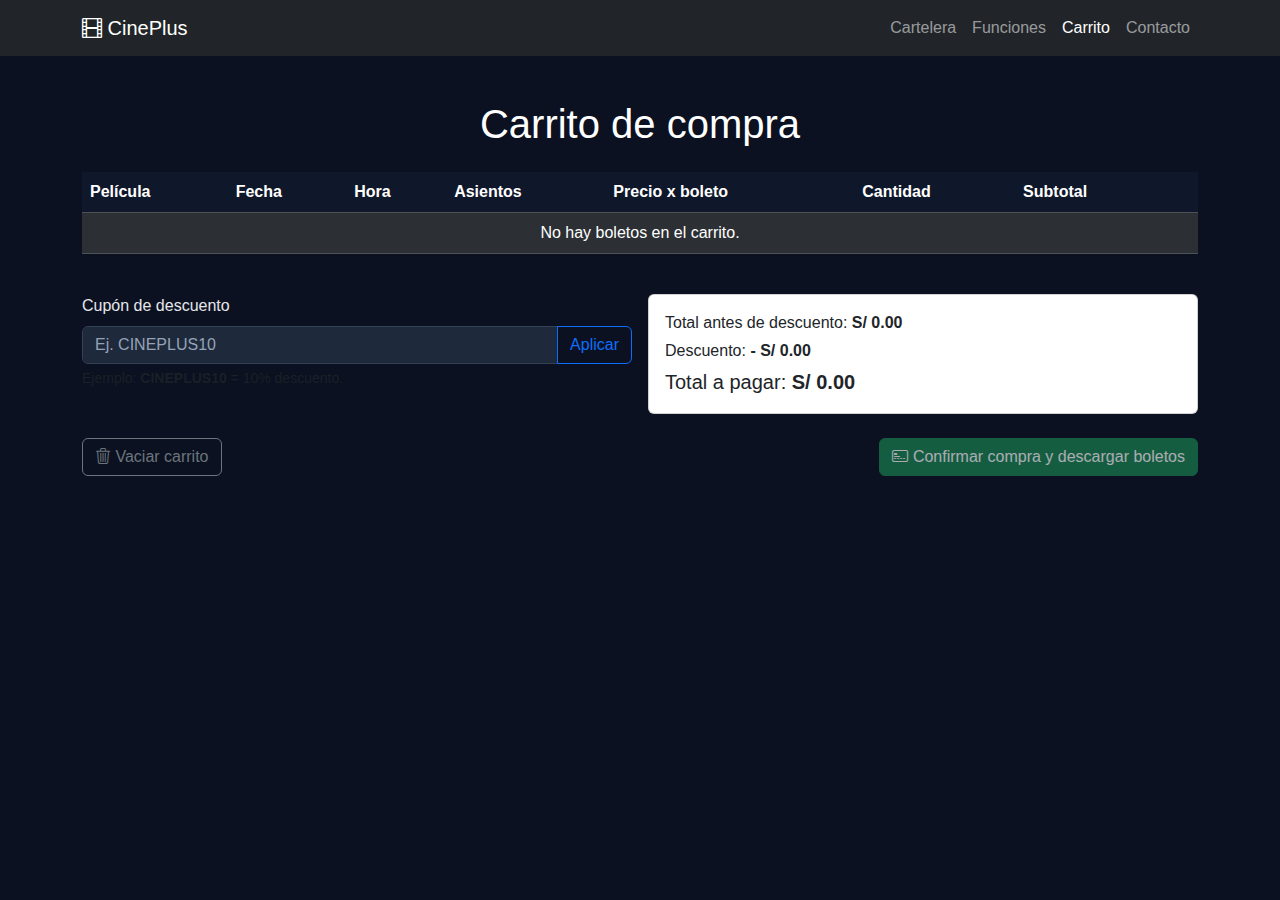
<file: Cineplus Julien/carrito.html>
<!DOCTYPE html>
<html lang="es">
<head>
    <meta charset="UTF-8">
    <meta name="viewport" content="width=device-width, initial-scale=1.0">
    <title>CinePlus - Carrito</title>

    <link href="https://cdn.jsdelivr.net/npm/bootstrap@5.3.3/dist/css/bootstrap.min.css" rel="stylesheet">
    <link rel="stylesheet" href="https://cdn.jsdelivr.net/npm/bootstrap-icons@1.11.3/font/bootstrap-icons.css">
    <link rel="stylesheet" href="css/estilos.css">
</head>
<body>
    <!-- NAVBAR -->
    <nav class="navbar navbar-expand-lg navbar-dark bg-dark mb-4">
        <div class="container">
            <a class="navbar-brand" href="index.html">
                <i class="bi bi-film"></i> CinePlus
            </a>
            <button class="navbar-toggler" type="button" data-bs-toggle="collapse"
                    data-bs-target="#navbarCineplus" aria-controls="navbarCineplus"
                    aria-expanded="false" aria-label="Toggle navigation">
                <span class="navbar-toggler-icon"></span>
            </button>
            <div class="collapse navbar-collapse" id="navbarCineplus">
                <ul class="navbar-nav ms-auto">
                    <li class="nav-item"><a class="nav-link" href="index.html">Cartelera</a></li>
                    <li class="nav-item"><a class="nav-link" href="funciones.html">Funciones</a></li>
                    <li class="nav-item"><a class="nav-link active" href="carrito.html">Carrito</a></li>
                    <li class="nav-item"><a class="nav-link" href="contacto.html">Contacto</a></li>
                </ul>
            </div>
        </div>
    </nav>

    <!-- CONTENIDO -->
    <main class="container contenedor mb-5">
        <h1 class="mb-4 text-center">Carrito de compra</h1>

        <div id="alertasCarrito"></div>

        <div class="table-responsive mb-4">
            <table class="table table-striped table-dark tabla-carrito align-middle">
                <thead>
                    <tr>
                        <th>Película</th>
                        <th>Fecha</th>
                        <th>Hora</th>
                        <th>Asientos</th>
                        <th>Precio x boleto</th>
                        <th>Cantidad</th>
                        <th>Subtotal</th>
                        <th></th>
                    </tr>
                </thead>
                <tbody id="tbodyCarrito">
                    <!-- Items generados por carrito.js -->
                </tbody>
            </table>
</div>

        <section class="row g-3 mb-4">
            <div class="col-12 col-md-6">
                <label for="cuponDescuento" class="form-label">Cupón de descuento</label>
                <div class="input-group">
                    <input type="text" id="cuponDescuento" class="form-control" placeholder="Ej. CINEPLUS10">
                    <button id="btnAplicarCupon" class="btn btn-outline-primary">Aplicar</button>
                </div>
                <div class="form-text">Ejemplo: <strong>CINEPLUS10</strong> = 10% descuento.</div>
            </div>

            <div class="col-12 col-md-6">
                <div class="card">
                    <div class="card-body text-dark">
                        <p class="mb-1">
                            Total antes de descuento:
                            <strong>S/ <span id="totalBruto">0.00</span></strong>
                        </p>
                        <p class="mb-1">
                            Descuento:
                            <strong>- S/ <span id="montoDescuento">0.00</span></strong>
                        </p>
                        <p class="mb-0 fs-5">
                            Total a pagar:
                            <strong>S/ <span id="totalPagar">0.00</span></strong>
                        </p>
                    </div>
                </div>
            </div>
        </section>

        <section class="d-flex flex-column flex-md-row gap-3 justify-content-between">
            <button id="btnVaciarCarrito" class="btn btn-outline-secondary">
                <i class="bi bi-trash3"></i> Vaciar carrito
            </button>
            <button id="btnConfirmarCompra" class="btn btn-success">
                <i class="bi bi-credit-card-2-front"></i> Confirmar compra y descargar boletos
            </button>
        </section>
    </main>

    <!-- SCRIPTS -->
    <script src="https://cdn.jsdelivr.net/npm/bootstrap@5.3.3/dist/js/bootstrap.bundle.min.js"></script>
    <script src="js/carrito.js"></script>
</body>
</html>
</file>
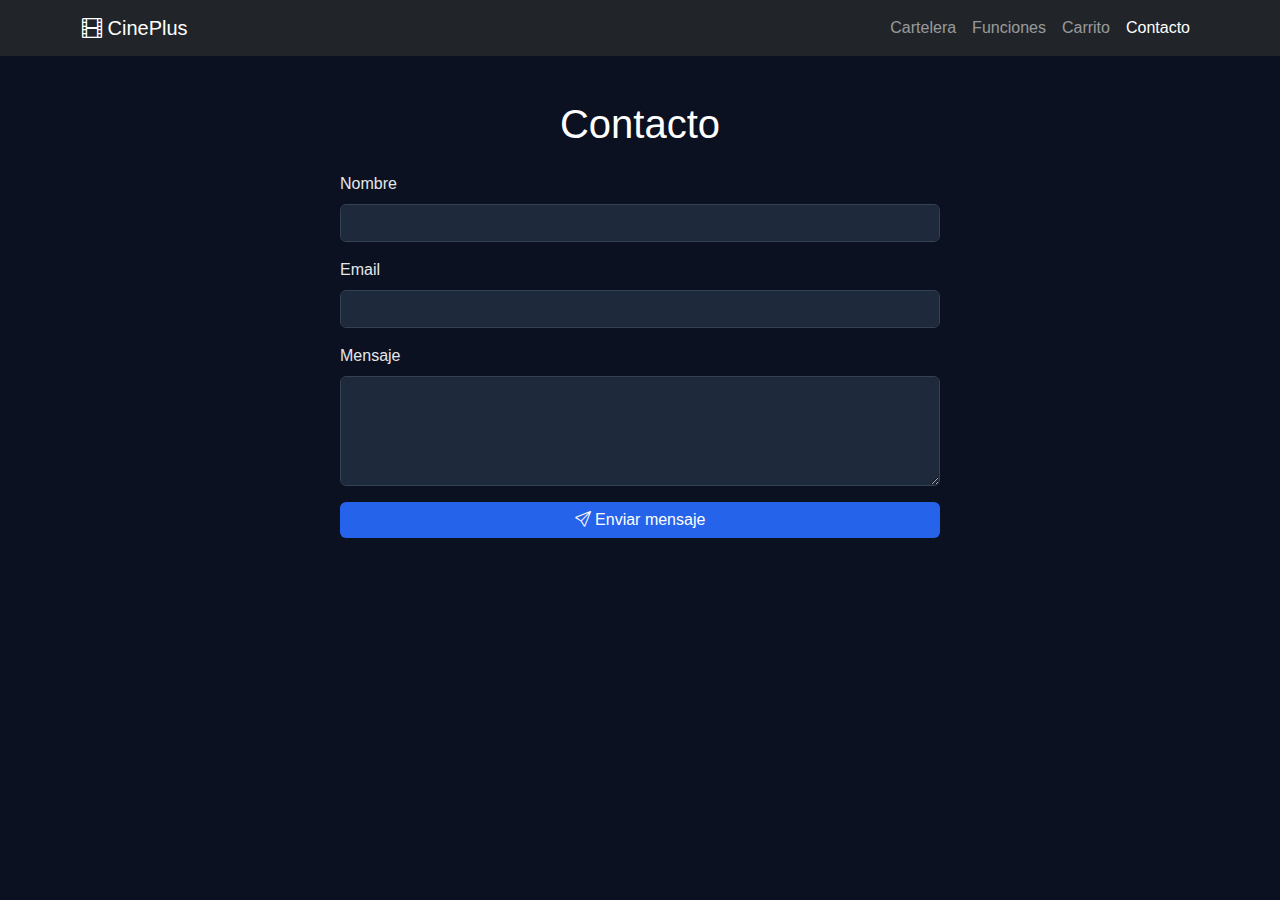
<file: Cineplus Julien/contacto.html>
<!DOCTYPE html>
<html lang="es">
<head>
    <meta charset="UTF-8">
    <meta name="viewport" content="width=device-width, initial-scale=1.0">
    <title>CinePlus - Contacto</title>

    <link href="https://cdn.jsdelivr.net/npm/bootstrap@5.3.3/dist/css/bootstrap.min.css" rel="stylesheet">
    <link rel="stylesheet" href="https://cdn.jsdelivr.net/npm/bootstrap-icons@1.11.3/font/bootstrap-icons.css">
    <link rel="stylesheet" href="css/estilos.css">
</head>
<body>
    <!-- NAVBAR -->
    <nav class="navbar navbar-expand-lg navbar-dark bg-dark mb-4">
        <div class="container">
            <a class="navbar-brand" href="index.html">
                <i class="bi bi-film"></i> CinePlus
            </a>
            <button class="navbar-toggler" type="button" data-bs-toggle="collapse"
                    data-bs-target="#navbarCineplus" aria-controls="navbarCineplus"
                    aria-expanded="false" aria-label="Toggle navigation">
                <span class="navbar-toggler-icon"></span>
            </button>
            <div class="collapse navbar-collapse" id="navbarCineplus">
                <ul class="navbar-nav ms-auto">
                    <li class="nav-item"><a class="nav-link" href="index.html">Cartelera</a></li>
                    <li class="nav-item"><a class="nav-link" href="funciones.html">Funciones</a></li>
                    <li class="nav-item"><a class="nav-link" href="carrito.html">Carrito</a></li>
                    <li class="nav-item"><a class="nav-link active" href="contacto.html">Contacto</a></li>
                </ul>
            </div>
        </div>
    </nav>

    <!-- CONTENIDO -->
    <main class="container contenedor mb-5">
        <h1 class="mb-4 text-center">Contacto</h1>

        <div id="alertaContacto"></div>

        <form id="formContacto" class="mx-auto" style="max-width: 600px;">
            <div class="mb-3">
                <label for="nombreContacto" class="form-label">Nombre</label>
                <input type="text" id="nombreContacto" class="form-control" required>
            </div>

            <div class="mb-3">
                <label for="emailContacto" class="form-label">Email</label>
                <input type="email" id="emailContacto" class="form-control" required>
            </div>

            <div class="mb-3">
                <label for="mensajeContacto" class="form-label">Mensaje</label>
                <textarea id="mensajeContacto" rows="4" class="form-control" required></textarea>
            </div>

            <div class="d-grid">
                <button type="submit" class="btn btn-primary">
                    <i class="bi bi-send"></i> Enviar mensaje
                </button>
            </div>
        </form>
    </main>

    <!-- SCRIPTS -->
    <script src="https://cdn.jsdelivr.net/npm/bootstrap@5.3.3/dist/js/bootstrap.bundle.min.js"></script>
    <script src="js/main.js"></script>
</body>
</html>
</file>
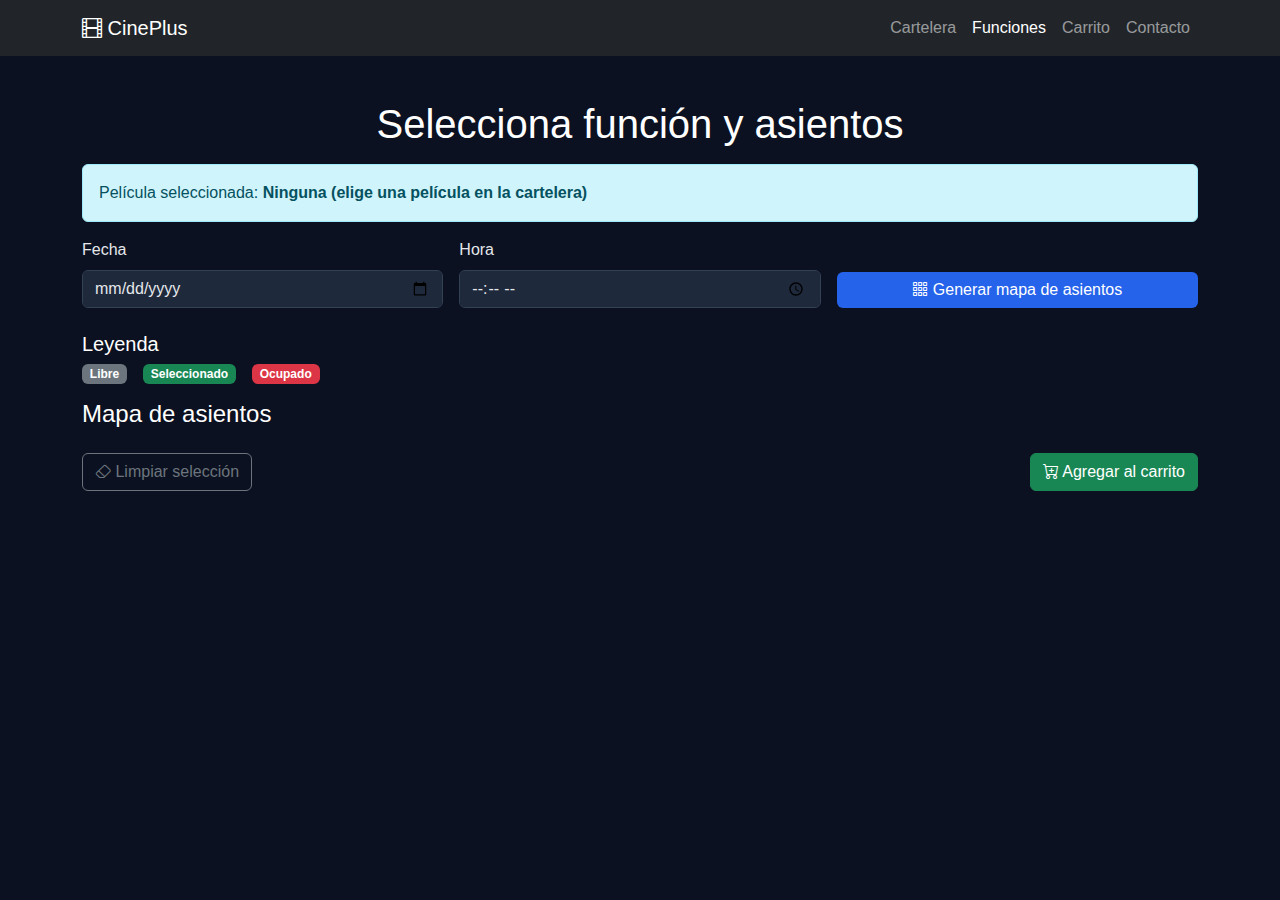
<file: Cineplus Julien/funciones.html>
<!DOCTYPE html>
<html lang="es">
<head>
    <meta charset="UTF-8">
    <meta name="viewport" content="width=device-width, initial-scale=1.0">
    <title>CinePlus - Funciones</title>

    <link href="https://cdn.jsdelivr.net/npm/bootstrap@5.3.3/dist/css/bootstrap.min.css" rel="stylesheet">
    <link rel="stylesheet" href="https://cdn.jsdelivr.net/npm/bootstrap-icons@1.11.3/font/bootstrap-icons.css">
    <link rel="stylesheet" href="css/estilos.css">
</head>
<body>
    <!-- NAVBAR -->
    <nav class="navbar navbar-expand-lg navbar-dark bg-dark mb-4">
        <div class="container">
            <a class="navbar-brand" href="index.html">
                <i class="bi bi-film"></i> CinePlus
            </a>
            <button class="navbar-toggler" type="button" data-bs-toggle="collapse"
                    data-bs-target="#navbarCineplus" aria-controls="navbarCineplus"
                    aria-expanded="false" aria-label="Toggle navigation">
                <span class="navbar-toggler-icon"></span>
            </button>
            <div class="collapse navbar-collapse" id="navbarCineplus">
                <ul class="navbar-nav ms-auto">
                    <li class="nav-item"><a class="nav-link" href="index.html">Cartelera</a></li>
                    <li class="nav-item"><a class="nav-link active" href="funciones.html">Funciones</a></li>
                    <li class="nav-item"><a class="nav-link" href="carrito.html">Carrito</a></li>
                    <li class="nav-item"><a class="nav-link" href="contacto.html">Contacto</a></li>
                </ul>
            </div>
        </div>
    </nav>

    <!-- CONTENIDO PRINCIPAL -->
    <main class="container contenedor mb-5">
        <h1 class="mb-3 text-center">Selecciona función y asientos</h1>

        <div class="alert alert-info">
            Película seleccionada:
            <strong id="nombrePeliculaSeleccionada">Ninguna</strong>
        </div>

        <section class="row g-3 mb-4">
            <div class="col-12 col-md-4">
                <label for="fechaFuncion" class="form-label">Fecha</label>
                <input type="date" id="fechaFuncion" class="form-control">
            </div>
            <div class="col-12 col-md-4">
                <label for="horaFuncion" class="form-label">Hora</label>
                <input type="time" id="horaFuncion" class="form-control">
            </div>
            <div class="col-12 col-md-4 d-grid align-items-end">
                <button id="btnGenerarMapa" class="btn btn-primary mt-3 mt-md-0">
                    <i class="bi bi-grid-3x3-gap"></i> Generar mapa de asientos
                </button>
            </div>
        </section>

        <section class="mb-3">
            <h5>Leyenda</h5>
            <div class="d-flex flex-wrap gap-3">
                <span class="badge bg-secondary">Libre</span>
                <span class="badge bg-success">Seleccionado</span>
                <span class="badge bg-danger">Ocupado</span>
            </div>
        </section>

        <section class="mb-4">
            <h4 class="mb-3">Mapa de asientos</h4>
            <div id="contenedorAsientos">
                <!-- Asientos generados por funciones.js -->
            </div>
        </section>

        <section class="d-flex flex-column flex-md-row gap-3 justify-content-between">
            <button id="btnLimpiarSeleccion" class="btn btn-outline-secondary">
                <i class="bi bi-eraser"></i> Limpiar selección
            </button>
            <button id="btnAgregarCarrito" class="btn btn-success">
                <i class="bi bi-cart-plus"></i> Agregar al carrito
            </button>
        </section>
    </main>

    <!-- SCRIPTS -->
    <script src="https://cdn.jsdelivr.net/npm/bootstrap@5.3.3/dist/js/bootstrap.bundle.min.js"></script>
    <script src="js/funciones.js"></script>
</body>
</html>
</file>
<file: Cineplus Julien/css/estilos.css>
/* ========== ESTILOS GENERALES ========== */

body {
    background-color: #0b1120;
    color: #e5e7eb;
    font-family: 'Roboto', sans-serif;
}

h1, h2, h3, h4, h5 {
    color: #ffffff;
}

/* Contenedor principal */
.contenedor {
    padding-top: 20px;
}

/* Cards de películas */
.card-pelicula {
    border: 1px solid #1f2937;
    transition: transform .2s ease-in-out;
}

.card-pelicula:hover {
    transform: scale(1.03);
    box-shadow: 0px 4px 10px rgba(255,255,255,0.15);
}

.card-body h5 {
    color: #ffffff;
}

/* Botones */
.btn-primary {
    background-color: #2563eb;
    border: none;
}

.btn-primary:hover {
    background-color: #1e40af;
}

.btn-outline-info {
    border-color: #38bdf8;
    color: #38bdf8;
}

.btn-outline-info:hover {
    background-color: #38bdf8;
    color: #000;
}

/* Inputs */
.form-control, .form-select {
    background-color: #1e293b;
    color: #e5e7eb;
    border: 1px solid #334155;
}

.form-control::placeholder {
    color: #94a3b8;
}

/* ========== MODAL DETALLES (CORREGIDO) ========== */
.modal-content {
    background-color: #ffffff;      /* Fondo blanco */
    color: #212529;                 /* Texto oscuro */
}

.modal-title {
    color: #212529;
}

.modal-body p,
.modal-body span,
.modal-body strong {
    color: #212529;
}

#modalPoster {
    width: 100%;
    border-radius: 8px;
    margin-bottom: 12px;
}

/* Trailer */
#modalTrailer {
    width: 100%;
    height: 315px;
    border-radius: 8px;
}


/* ========== ASIENTOS (funciones.html) ========== */
.asiento {
    width: 35px;
    height: 35px;
    border-radius: 5px;
    margin: 5px;
    display: inline-block;
    cursor: pointer;
    background-color: #334155;
}

.asiento.ocupado {
    background-color: #dc2626 !important;
    cursor: not-allowed;
}

.asiento.seleccionado {
    background-color: #16a34a !important;
}

.fila-asientos {
    text-align: center;
    margin-bottom: 10px;
}

/* ========== CARRITO ========== */
.tabla-carrito {
    background-color: #1e293b;
    color: #e5e7eb;
}

.tabla-carrito th {
    background-color: #0f172a;
    color: #ffffff;
}

/* Footer */
footer {
    text-align: center;
    margin-top: 40px;
    padding: 20px 0;
    border-top: 1px solid #1f2937;
    color: #94a3b8;
}
</file>
